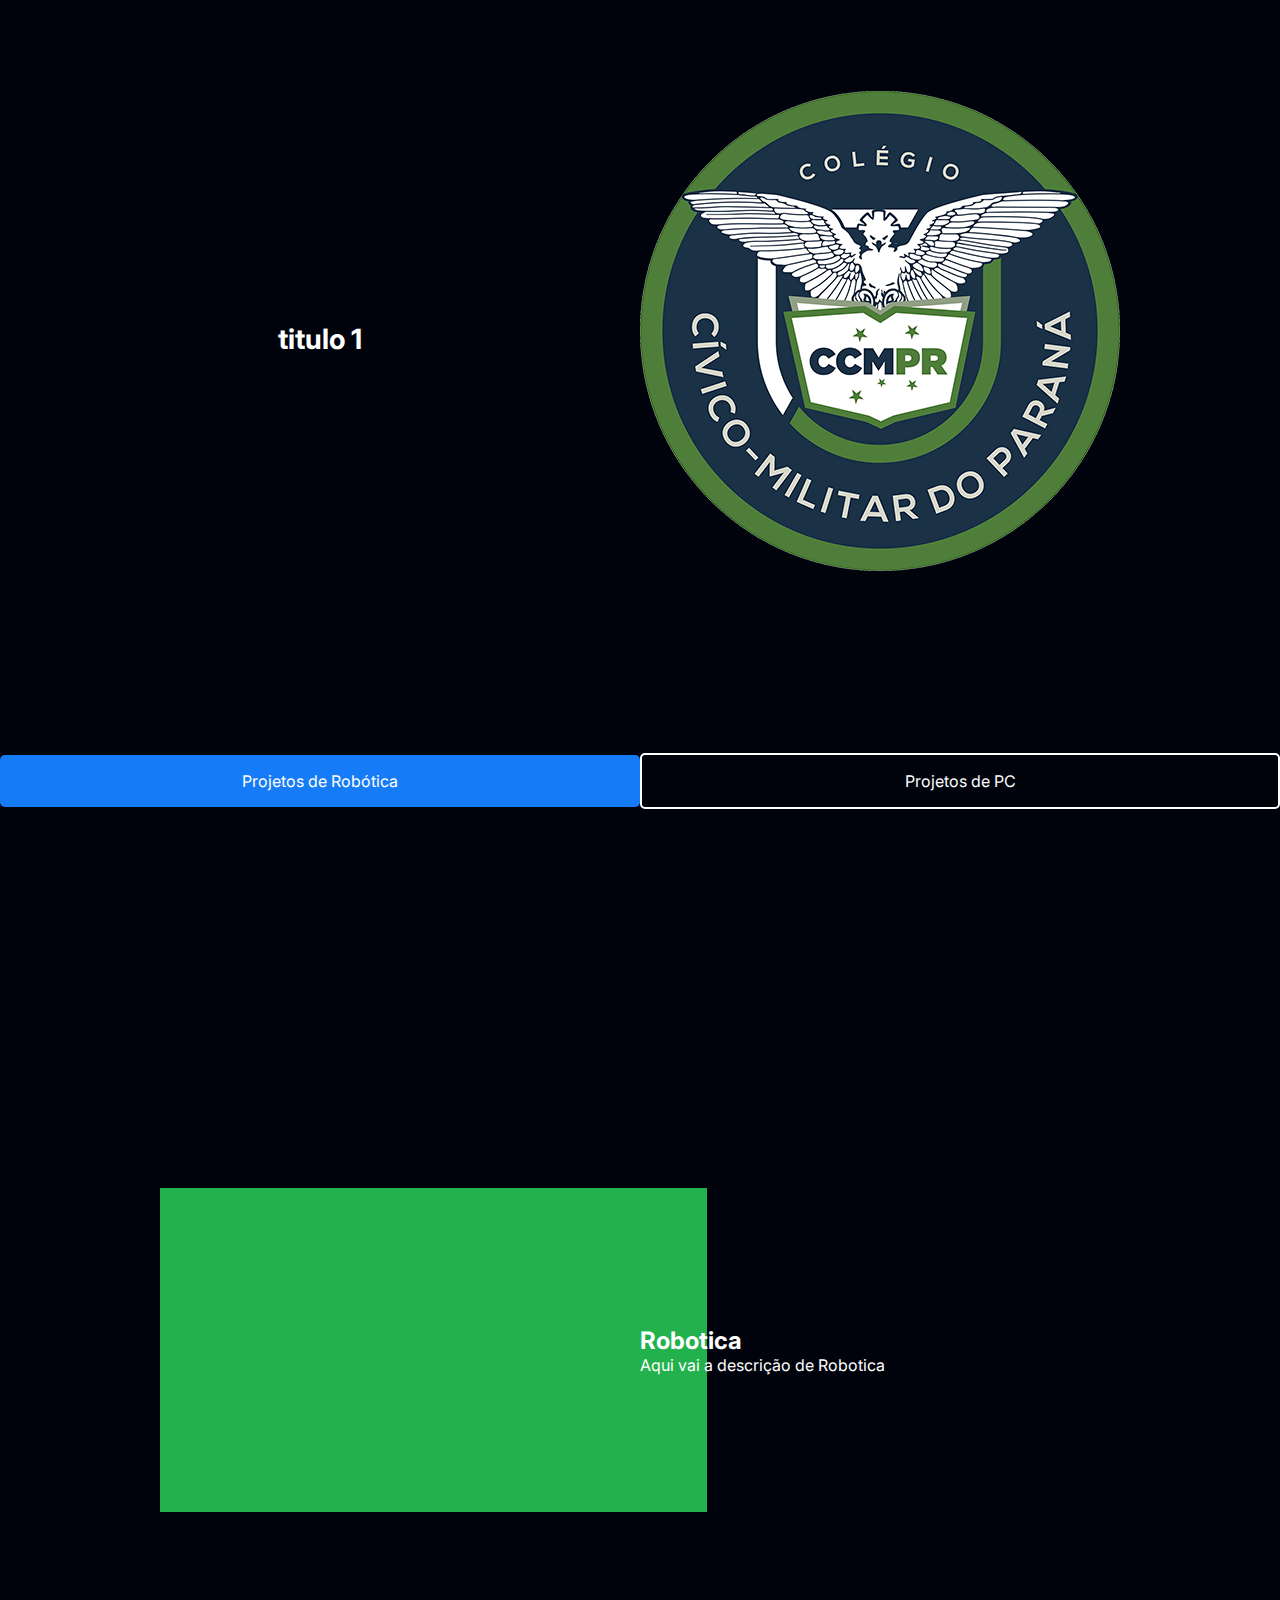
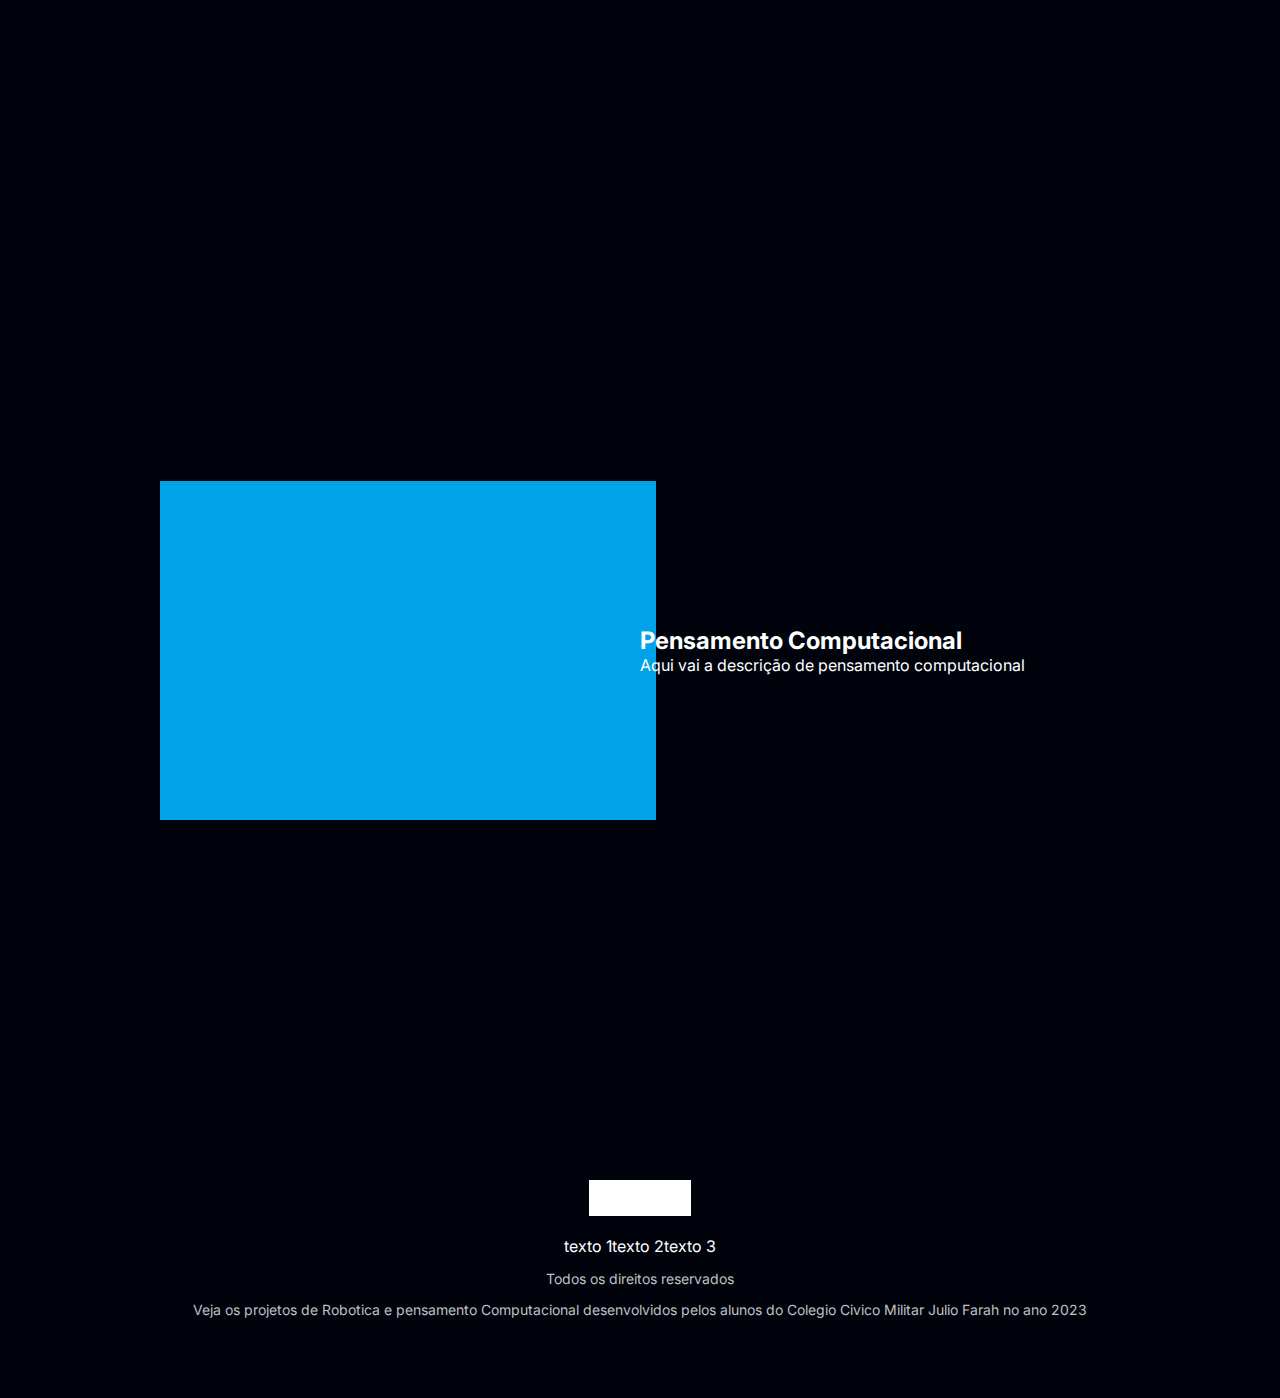
<file: htmlecss/htmlecssjf-main/index.html>
<!DOCTYPE html>
<html lang="pt-br">

<head>

    <meta charset="UTF-8">
    <meta http-equiv="X-UA-Compatible" content="IE=edge">
    <meta name="viewport" content="width=device-width, initial-scale=1.0">
    <title>Título da pagina</title>
    <link rel="stylesheet" href="style.css">
    <link rel="preconnect" href="https://fonts.googleapis">
    <link rel="preconnect" href="https://fonts.gstatic.com" crossorigin>
    <link href="https://fonts.googleapis.com/css2?family=inter:wgh@400;700&display=swap" rel="stylesheet">

</head>

<body>

    <section class="principal container">
        <h1 class="container_titulo"> titulo 1 </h1>
        <img src="img/brasaoccm480.png" class="container_imagem" alt="descrição da minha imagem">
        <a href="" class="container_botao">Projetos de Robótica</a>
        <a href="" class="container_botao container_secundario">Projetos de PC</a>
    </section>
<!--inicio bloco referente ao link da Robótica-->
    <section class="container secundario">
        <img src="img/robotica.png" alt="projetos de robotica">
        <div class="container-descricao">
            <h2 class="descricao-titulo">Robotica</h2>
            <p class="descricao-texto">Aqui vai a descrição de Robotica</p>
        </div>
    </section>
<!--fim do bloco referente ao link de Robótica-->

<!--inicio bloco referente ao link da pensamento computacional-->
<section class="container secundario">
    <img src="img/pc.png" alt="projetos de pensamento computacional">
    <div class="container-descricao">
        <h2 class="descricao-titulo">Pensamento Computacional</h2>
        <p class="descricao-texto">Aqui vai a descrição de pensamento computacional</p>
    </div>
</section>
<!--fim do bloco referente ao link de pensamento computacional-->

<footer class="rodape"> 
    <img src="img/Logo.png"alt="imagem do logo da escola" class="rodape-logo">
    <ul class="rodape-lista">
    
  <li class="lista-link"> 
     <A href="#">texto 1</A>
 </li>

 <li class="lista-link"> 
    <A href="#">texto 2</A>
 </li>

 <li class="lista-link"> 
    <A href="#">texto 3</A>
 </li>
    </ul>
    <p class="rodape-texto">Todos os direitos reservados</p>
    <p class="rodape-texto">Veja os projetos de Robotica e pensamento Computacional desenvolvidos pelos alunos do Colegio Civico Militar Julio Farah no ano 2023</p>
</footer>

</body>

</html>
</file>
<file: htmlecss/htmlecssjf-main/style.css>
:root{
    --branco-principal: #FFFFFF;
    --cinza-secundario: #c0c0c0;
    --botao-azul: #167BF7;
    --cor-de-fundo:#00030C;
    --fonte-principal: 'inter';
    --botao-azul-efeito: #3c92fa;
   
}
body{
    background-color:var(--cor-de-fundo);
    color: var(--branco-principal);
    font-family:var(--fonte-principal);
    font-size: 16px;
    font-weight: 400;
}

*{
    margin:0;
    padding: 0;
}

.principal {
    background-image: url("");
    background-repeat: no-repeat;
    background-size: contain;
    align-items: center;
    text-align: center;
}

.container {
    height: 100vh;
    display: grid;
    grid-template-columns: 50% 50%;
}

.container_botao {
    background-color: var(--botao-azul);
    border-radius: 5px;
    padding: 1em;
    color: var(--branco-principal);
    display: block;
    text-decoration: none;
    margin-bottom: 1em;
}

.container_secundario {
    background-color: transparent;
    border: 2px solid var(--branco-principal);
}

.container_aviso {
    font-size: 12px;
    border:  var(--cinza-secundario);
}

.container_titulo {
    font-size: 28px;
    font-weight: 700;
}

.container_imagem {
    margin: 1em 0 2em 0;
}

.container_caixa {
    margin: 0 6em;
}

.secundario_imagem {
    width: 80%;
}

.secundario {
    align-items: center;
    margin: 0 10em;
}

.descricao_titulo{
  font-weight: 700;
  font-size: 48px;
  color: var(--branco-principal);
  margin-bottom: 0.1em;
}

.secundario-texto{
    color: var(--cinza-secundario);
}
 
.rodape{
    text-align: center;
    margin: 5em 3em;
}

.rodape-lista{
    display: flex;
    justify-content: center;
    list-style-type: none;
    margin-top: 1em;
}

.rodape-texto{
    margin: 1em 0;
    color: var(--cinza-secundario);
    font-size: 14px;
}

.lista-link a{
    text-decoration: none;
    color:var(--branco-principal)
    font-size: 14px;
}

.lista-link a:hover{
    color: var(--botao-azul)
}
</file>
